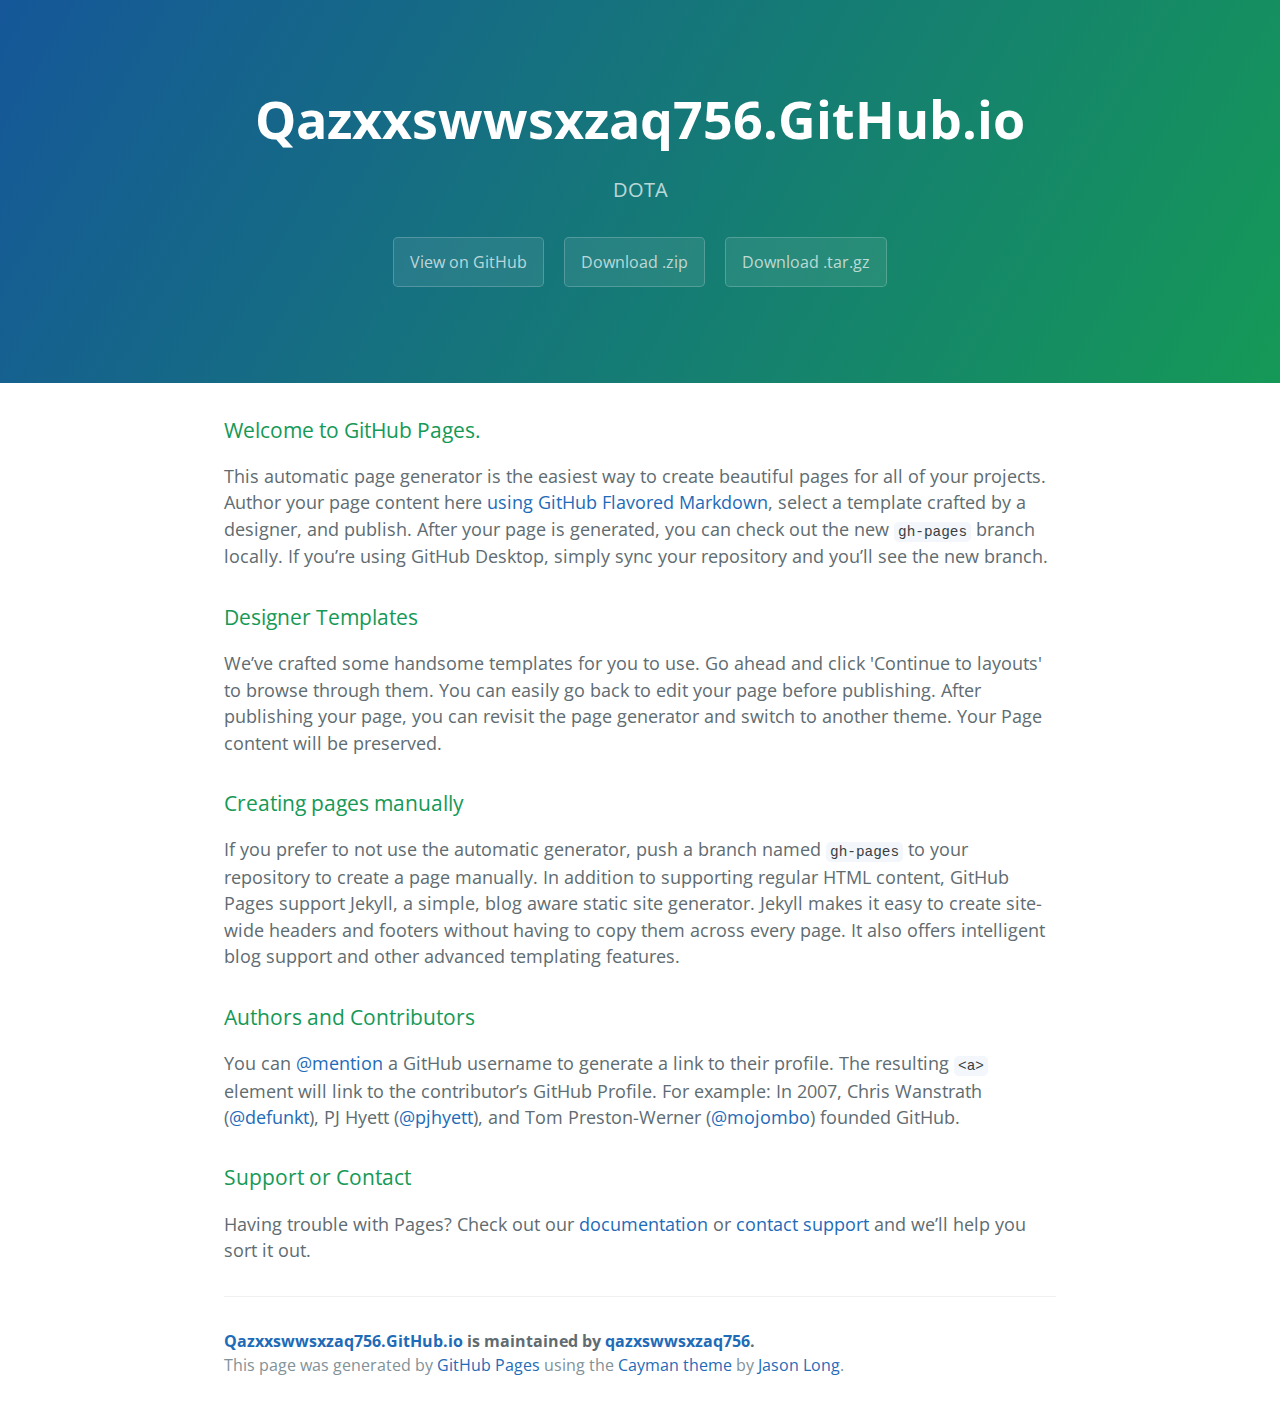
<file: index.html>
<!DOCTYPE html>
<html lang="en-us">
  <head>
    <meta charset="UTF-8">
    <title>Qazxxswwsxzaq756.GitHub.io by qazxswwsxzaq756</title>
    <meta name="viewport" content="width=device-width, initial-scale=1">
    <link rel="stylesheet" type="text/css" href="stylesheets/normalize.css" media="screen">
    <link href='https://fonts.googleapis.com/css?family=Open+Sans:400,700' rel='stylesheet' type='text/css'>
    <link rel="stylesheet" type="text/css" href="stylesheets/stylesheet.css" media="screen">
    <link rel="stylesheet" type="text/css" href="stylesheets/github-light.css" media="screen">
  </head>
  <body>
    <section class="page-header">
      <h1 class="project-name">Qazxxswwsxzaq756.GitHub.io</h1>
      <h2 class="project-tagline">DOTA</h2>
      <a href="https://github.com/qazxswwsxzaq756/qazxxswwsxzaq756.github.io" class="btn">View on GitHub</a>
      <a href="https://github.com/qazxswwsxzaq756/qazxxswwsxzaq756.github.io/zipball/master" class="btn">Download .zip</a>
      <a href="https://github.com/qazxswwsxzaq756/qazxxswwsxzaq756.github.io/tarball/master" class="btn">Download .tar.gz</a>
    </section>

    <section class="main-content">
      <h3>
<a id="welcome-to-github-pages" class="anchor" href="#welcome-to-github-pages" aria-hidden="true"><span aria-hidden="true" class="octicon octicon-link"></span></a>Welcome to GitHub Pages.</h3>

<p>This automatic page generator is the easiest way to create beautiful pages for all of your projects. Author your page content here <a href="https://guides.github.com/features/mastering-markdown/">using GitHub Flavored Markdown</a>, select a template crafted by a designer, and publish. After your page is generated, you can check out the new <code>gh-pages</code> branch locally. If you’re using GitHub Desktop, simply sync your repository and you’ll see the new branch.</p>

<h3>
<a id="designer-templates" class="anchor" href="#designer-templates" aria-hidden="true"><span aria-hidden="true" class="octicon octicon-link"></span></a>Designer Templates</h3>

<p>We’ve crafted some handsome templates for you to use. Go ahead and click 'Continue to layouts' to browse through them. You can easily go back to edit your page before publishing. After publishing your page, you can revisit the page generator and switch to another theme. Your Page content will be preserved.</p>

<h3>
<a id="creating-pages-manually" class="anchor" href="#creating-pages-manually" aria-hidden="true"><span aria-hidden="true" class="octicon octicon-link"></span></a>Creating pages manually</h3>

<p>If you prefer to not use the automatic generator, push a branch named <code>gh-pages</code> to your repository to create a page manually. In addition to supporting regular HTML content, GitHub Pages support Jekyll, a simple, blog aware static site generator. Jekyll makes it easy to create site-wide headers and footers without having to copy them across every page. It also offers intelligent blog support and other advanced templating features.</p>

<h3>
<a id="authors-and-contributors" class="anchor" href="#authors-and-contributors" aria-hidden="true"><span aria-hidden="true" class="octicon octicon-link"></span></a>Authors and Contributors</h3>

<p>You can <a href="https://help.github.com/articles/basic-writing-and-formatting-syntax/#mentioning-users-and-teams" class="user-mention">@mention</a> a GitHub username to generate a link to their profile. The resulting <code>&lt;a&gt;</code> element will link to the contributor’s GitHub Profile. For example: In 2007, Chris Wanstrath (<a href="https://github.com/defunkt" class="user-mention">@defunkt</a>), PJ Hyett (<a href="https://github.com/pjhyett" class="user-mention">@pjhyett</a>), and Tom Preston-Werner (<a href="https://github.com/mojombo" class="user-mention">@mojombo</a>) founded GitHub.</p>

<h3>
<a id="support-or-contact" class="anchor" href="#support-or-contact" aria-hidden="true"><span aria-hidden="true" class="octicon octicon-link"></span></a>Support or Contact</h3>

<p>Having trouble with Pages? Check out our <a href="https://help.github.com/pages">documentation</a> or <a href="https://github.com/contact">contact support</a> and we’ll help you sort it out.</p>

      <footer class="site-footer">
        <span class="site-footer-owner"><a href="https://github.com/qazxswwsxzaq756/qazxxswwsxzaq756.github.io">Qazxxswwsxzaq756.GitHub.io</a> is maintained by <a href="https://github.com/qazxswwsxzaq756">qazxswwsxzaq756</a>.</span>

        <span class="site-footer-credits">This page was generated by <a href="https://pages.github.com">GitHub Pages</a> using the <a href="https://github.com/jasonlong/cayman-theme">Cayman theme</a> by <a href="https://twitter.com/jasonlong">Jason Long</a>.</span>
      </footer>

    </section>

  
  </body>
</html>
</file>
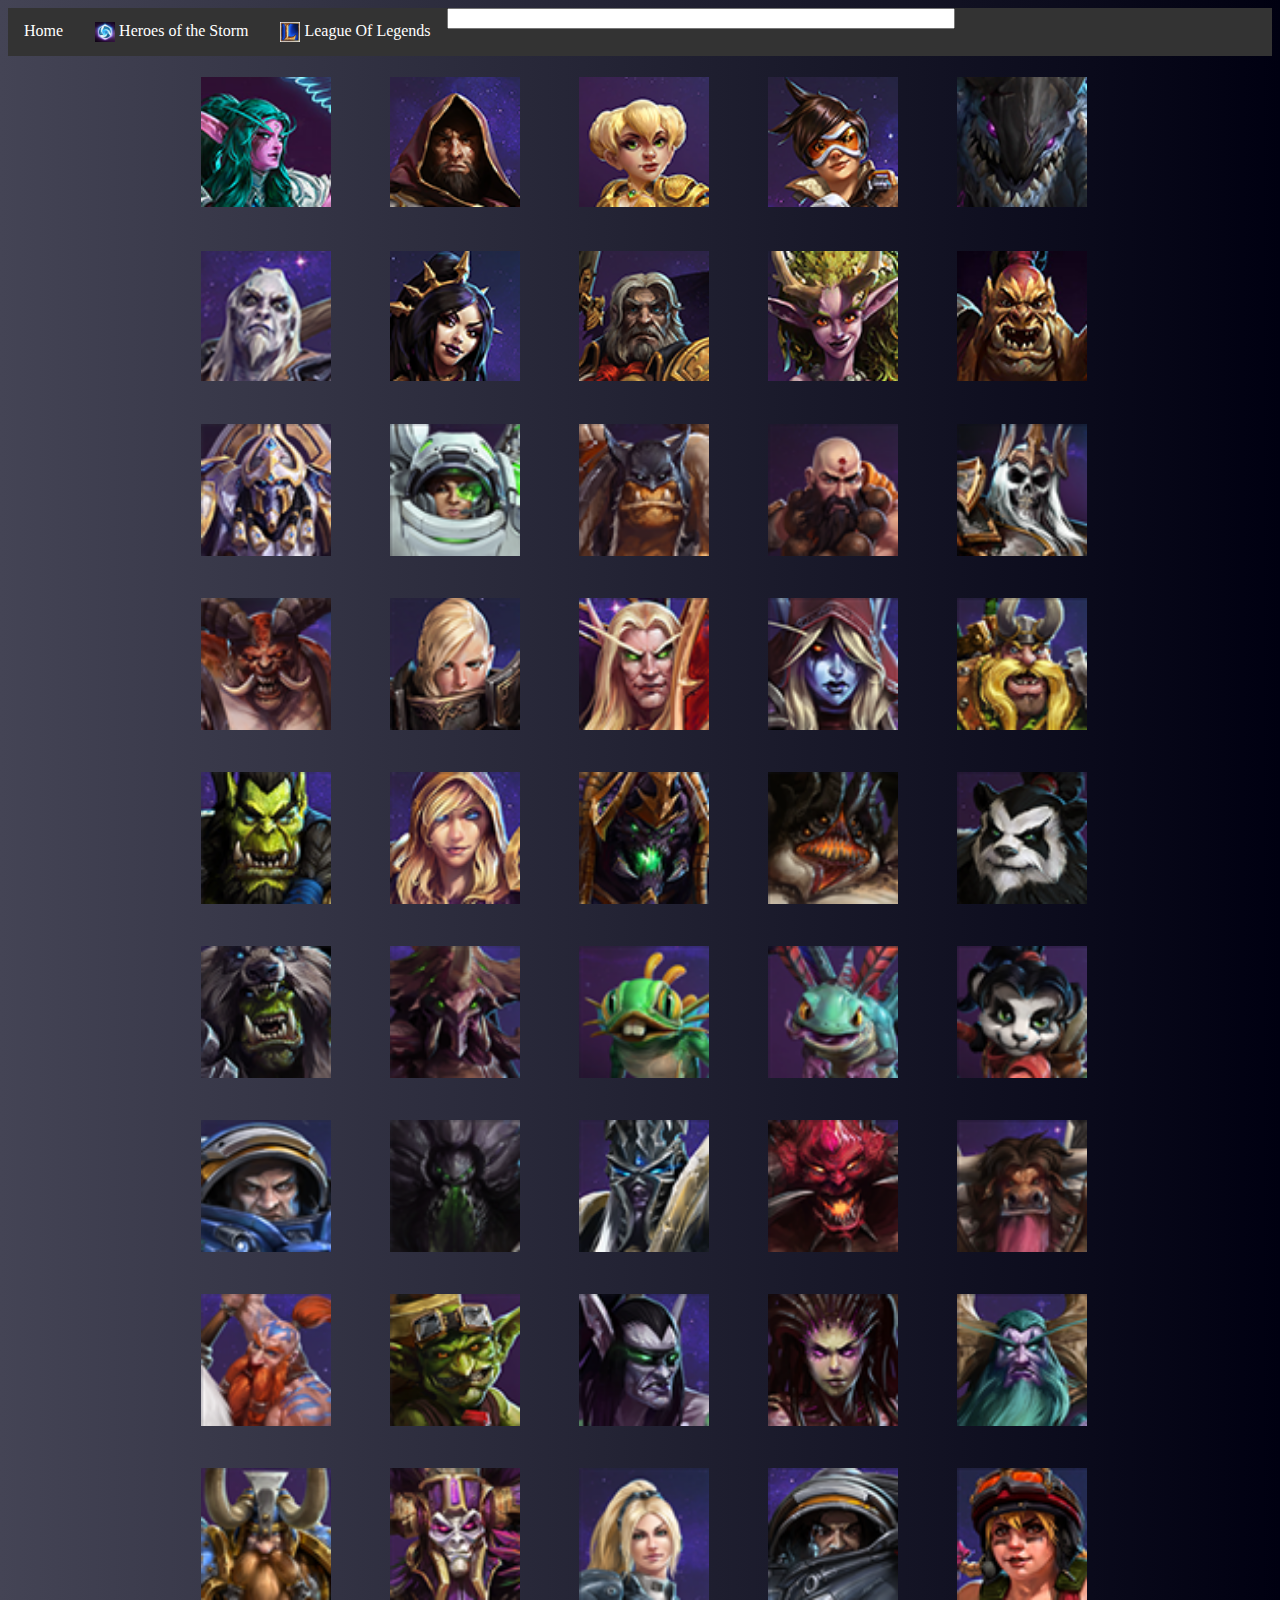
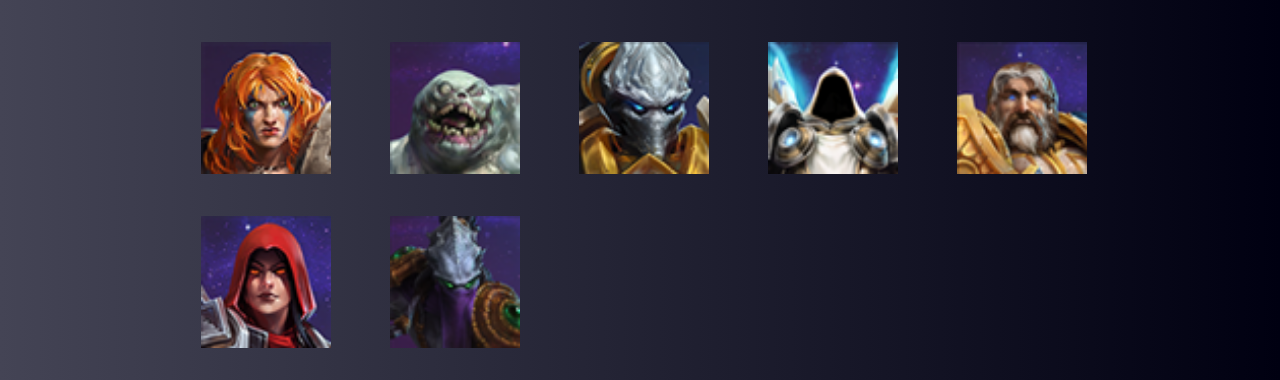
<file: Hero Of Storm.html>
﻿<!DOCTYPE html>
<html>
	<head>
		<meta charset = "utf-8">
		<title>DOTA介紹</title>
		<script src="external/jquery/jquery.js"></script>
		<script src="jquery-ui.js"></script>
		<link rel="stylesheet" type="text/css" href="style.css">
		<style type = "text/css">
		</style>
		<script>
			var myArr;
			function loadData(){
				var xmlhttp = new XMLHttpRequest();
				var url;
				
				$('#search').keyup(function(){ 
				   var searchWord = $('#search').val();
				   refresh(myArr,searchWord);
				});
				url = "HOSData/HOSHero.html";
				xmlhttp.onreadystatechange = function() {
					if (xmlhttp.readyState == 4 && xmlhttp.status == 200) {
						myArr = JSON.parse(xmlhttp.responseText);
						refresh(myArr,"");
					}
				};
				xmlhttp.open("GET", url, true);
				xmlhttp.send();
			}
			function refresh(arr,name){ 
				var out = '<table>';
				var i,j;
				for(i = 0, j = 0; i < arr.length; i++) {
					if(arr[i].Name.match(name)==null){
						continue;
					}
					if(j%5==0)
						out+="<tr>";
					out += '<td><div class="buttonStyle" onclick="runEffect(\''+arr[i].Name+'\',\''+arr[i].NickName+'\',\''+arr[i].Background+'\');"><img  src="HOSData/'+arr[i].Name+'/'+arr[i].Name+'.png"><div class="more">'+arr[i].Name+'</div></div></td>';
					if(j%5==4)
						out+="</tr>";
					j++;
				}
				if(j%5!=4)
					out+="</tr>";
				out+="</table>";
				document.getElementById("content").innerHTML = out;
			}
			function callback2() {
				if($("video").get(0).paused)
					$("video").get(0).play();
			}
			function callback() {
				$("#animate").attr("src","");
				$("#animate").animate({marginLeft:"0px"},1000,callback2);
				$("#animate").animate({marginTop:"0px"});
				showInfo();
			}
			function runEffect2(){
				$("#animate").animate({marginLeft: "1600px"},1000,callback);
			}
			
			function runEffect(name, nickName, background) {
				$("#animate").attr("src","HOSData/"+name+"/"+name+"1.jpg");
				$("#showInfoDiv").empty();
				$("#showInfoDiv").append("<h1>"+name+"</h1><h3>"+nickName+"</h3><p>"+background+'</p></div><video muted loop  src="HOSData/'+name+'/'+name+'2.webm" type="video/webm"></video>');
				var offset = $("#animate").offset();
				var topPadding = 40;
				$("#animate").css("marginTop", $(window).scrollTop() - offset.top + topPadding);
				$("#animate").animate({marginLeft:"800px"},1000,runEffect2);
				
			}
			
			function showInfo() {
				var options = {};
				options = { percent: 0 };
				$("#showInfoDiv").dialog({
					autoOpen: false,
						position: {
						at: "center top+30",
						of: window
					},
					width: 1300,
					show: {
						effect: "blind",
						duration: 1000
					},
					hide: {
						effect: "explode",
						duration: 1000
					}
				});
				$("#showInfoDiv").dialog("open");
			}
			window.addEventListener("load", loadData, false);
		</script>
	</head>
	<body>
		<ul>
			<li><a class="active" href="Home.html">Home</a></li>
			<li><a href="Hero Of Storm.html"><img src="HOSData/LOGO.jpg"> Heroes of the Storm</a></li>
			<li><a href="LOL.html"><img src="LOLData/LOGO.jpg"> League Of Legends</a></li>
			<li><input type="text" id="search"/></li>
		</ul>
		<div id="showInfoDiv">
		</div>
		<div id="content">
		</div>
		<img id="animate">
	</body>
</html>
</file>
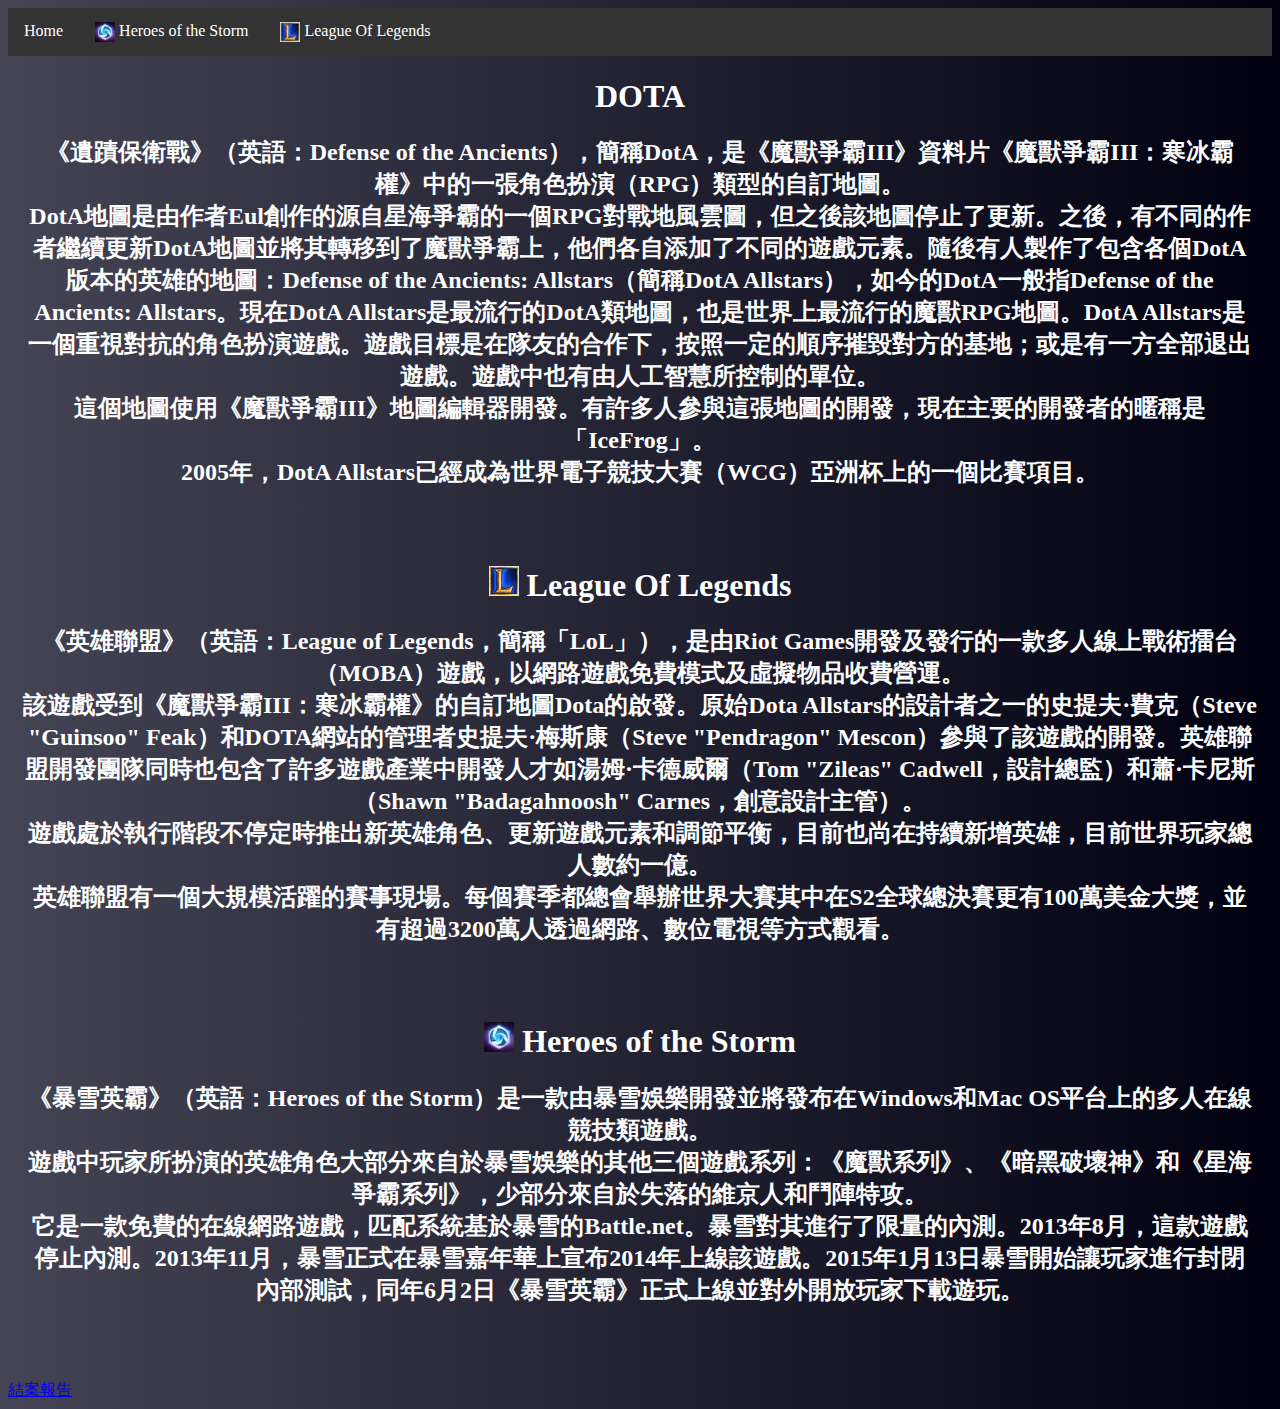
<file: Home.html>
﻿<!DOCTYPE html>
<html>
	<head>
		<meta charset = "utf-8">
		<title>DOTA介紹</title>
		<script src="external/jquery/jquery.js"></script>
		<script src="jquery-ui.js"></script>
		<link rel="stylesheet" type="text/css" href="style.css">
		<style type = "text/css">
		</style>
		<script>
		</script>
	</head>
	<body>
		<ul>
			<li><a class="active" href="Home.html">Home</a></li>
			<li><a href="Hero Of Storm.html"><img src="HOSData/LOGO.jpg"> Heroes of the Storm</a></li>
			<li><a href="LOL.html"><img src="LOLData/LOGO.jpg"> League Of Legends</a></li>
		</ul>
		<h1 align="center">DOTA</h1>
		<h2 align="center">
			《遺蹟保衛戰》（英語：Defense of the 	Ancients），簡稱DotA，是《魔獸爭霸III》資料片《魔獸爭霸III：寒冰霸權》中的一張角色扮演（RPG）類型的自訂地圖。<br>DotA地圖是由作者Eul創作的源自星海爭霸的一個RPG對戰地風雲圖，但之後該地圖停止了更新。之後，有不同的作者繼續更新DotA地圖並將其轉移到了魔獸爭霸上，他們各自添加了不同的遊戲元素。隨後有人製作了包含各個DotA版本的英雄的地圖：Defense of the Ancients: Allstars（簡稱DotA Allstars），如今的DotA一般指Defense of the Ancients: Allstars。現在DotA Allstars是最流行的DotA類地圖，也是世界上最流行的魔獸RPG地圖。DotA Allstars是一個重視對抗的角色扮演遊戲。遊戲目標是在隊友的合作下，按照一定的順序摧毀對方的基地；或是有一方全部退出遊戲。遊戲中也有由人工智慧所控制的單位。<br>這個地圖使用《魔獸爭霸III》地圖編輯器開發。有許多人參與這張地圖的開發，現在主要的開發者的暱稱是「IceFrog」。<br>2005年，DotA Allstars已經成為世界電子競技大賽（WCG）亞洲杯上的一個比賽項目。
		</h2><br><br>
		<h1 align="center"><img src="LOLData/LOGO.jpg"> League Of Legends</h1>
		<h2 align="center">
			《英雄聯盟》（英語：League of Legends，簡稱「LoL」），是由Riot 					Games開發及發行的一款多人線上戰術擂台（MOBA）遊戲，以網路遊戲免費模式及虛擬物品收費營運。<br>該遊戲受到《魔獸爭霸III：寒冰霸權》的自訂地圖Dota的啟發。原始Dota Allstars的設計者之一的史提夫·費克（Steve "Guinsoo" Feak）和DOTA網站的管理者史提夫·梅斯康（Steve "Pendragon" Mescon）參與了該遊戲的開發。英雄聯盟開發團隊同時也包含了許多遊戲產業中開發人才如湯姆·卡德威爾（Tom "Zileas" Cadwell，設計總監）和蕭·卡尼斯（Shawn "Badagahnoosh" Carnes，創意設計主管）。<br>遊戲處於執行階段不停定時推出新英雄角色、更新遊戲元素和調節平衡，目前也尚在持續新增英雄，目前世界玩家總人數約一億。<br>英雄聯盟有一個大規模活躍的賽事現場。每個賽季都總會舉辦世界大賽其中在S2全球總決賽更有100萬美金大獎，並有超過3200萬人透過網路、數位電視等方式觀看。
		</h2><br><br>		<h1 align="center"><img src="HOSData/LOGO.jpg"> Heroes of the Storm</h1>
		<h2 align="center">《暴雪英霸》（英語：Heroes of the Storm）是一款由暴雪娛樂開發並將發布在Windows和Mac OS平台上的多人在線競技類遊戲。<br>遊戲中玩家所扮演的英雄角色大部分來自於暴雪娛樂的其他三個遊戲系列：《魔獸系列》、《暗黑破壞神》和《星海爭霸系列》，少部分來自於失落的維京人和鬥陣特攻。<br>它是一款免費的在線網路遊戲，匹配系統基於暴雪的Battle.net。暴雪對其進行了限量的內測。2013年8月，這款遊戲停止內測。2013年11月，暴雪正式在暴雪嘉年華上宣布2014年上線該遊戲。2015年1月13日暴雪開始讓玩家進行封閉內部測試，同年6月2日《暴雪英霸》正式上線並對外開放玩家下載遊玩。<br><br><br></h2>
		<a href="網程結案報告.ppt">結案報告</a>
	</body>
</html>
</file>
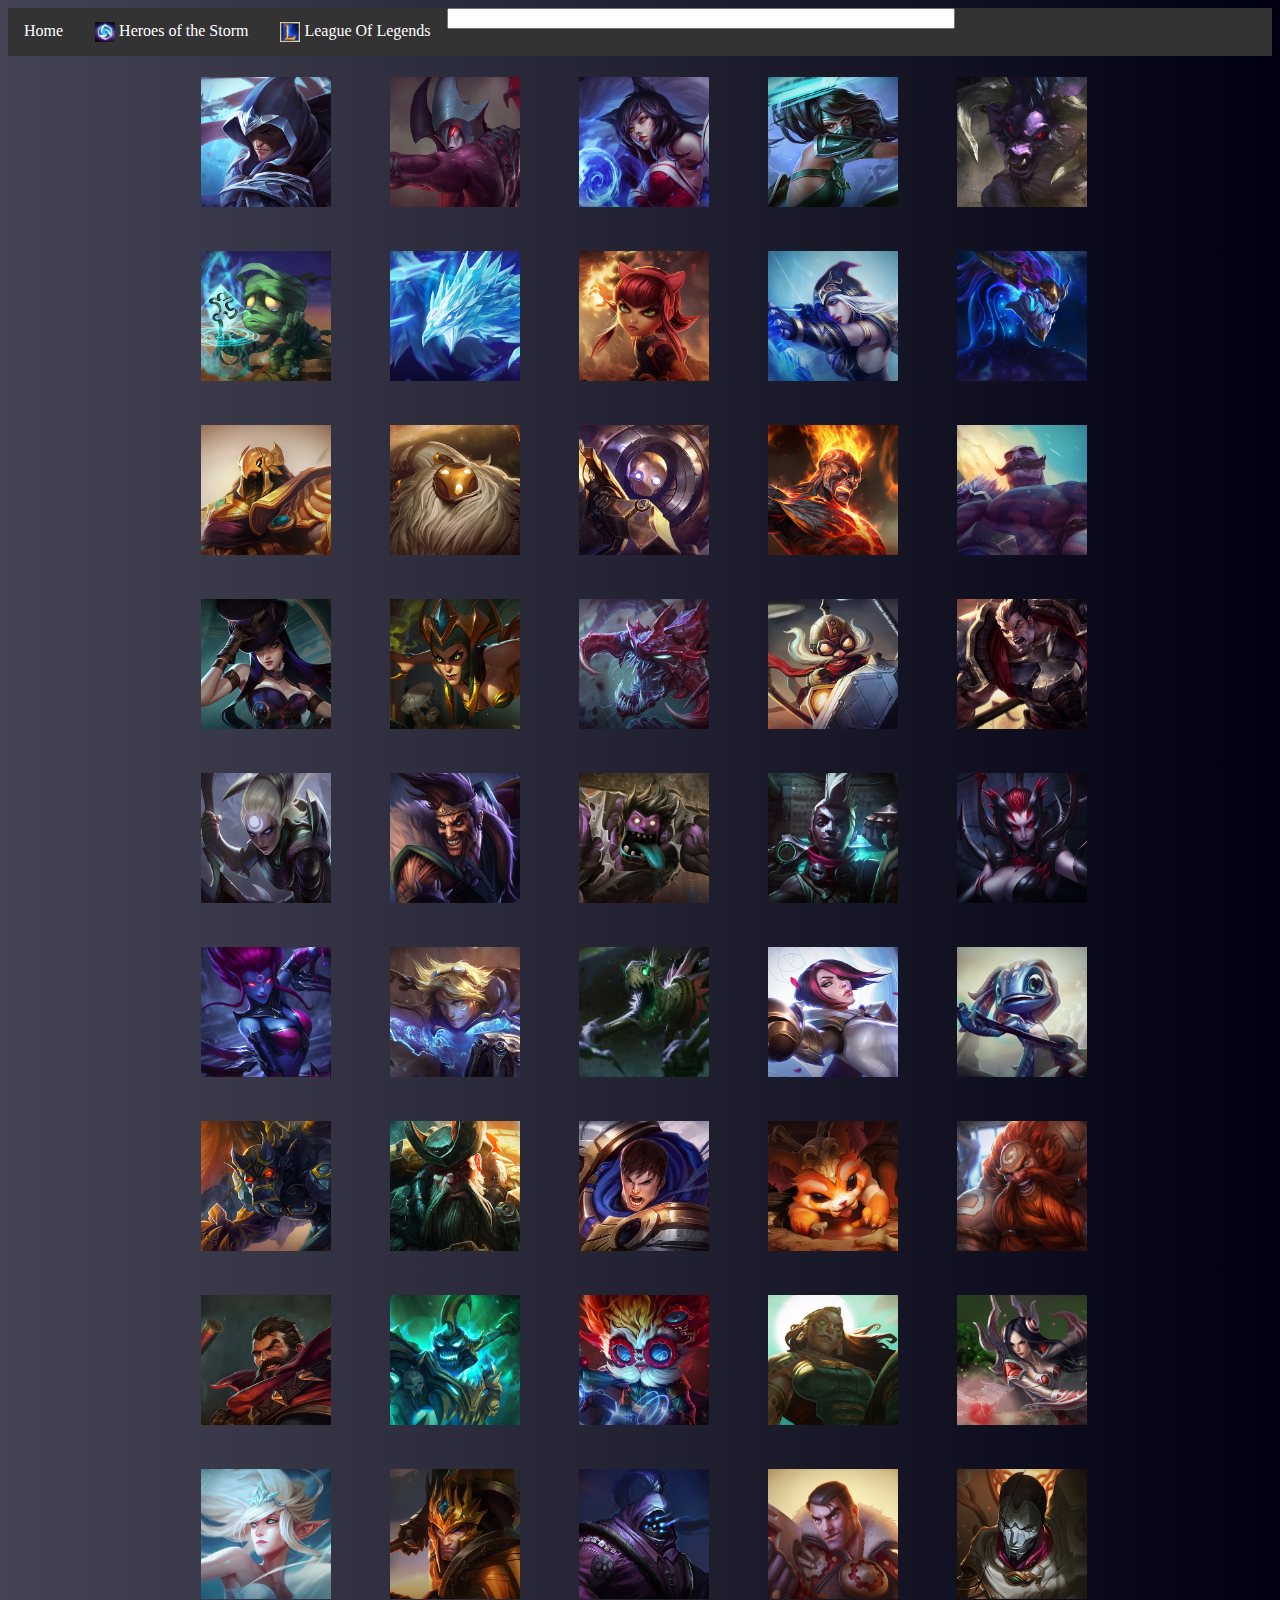
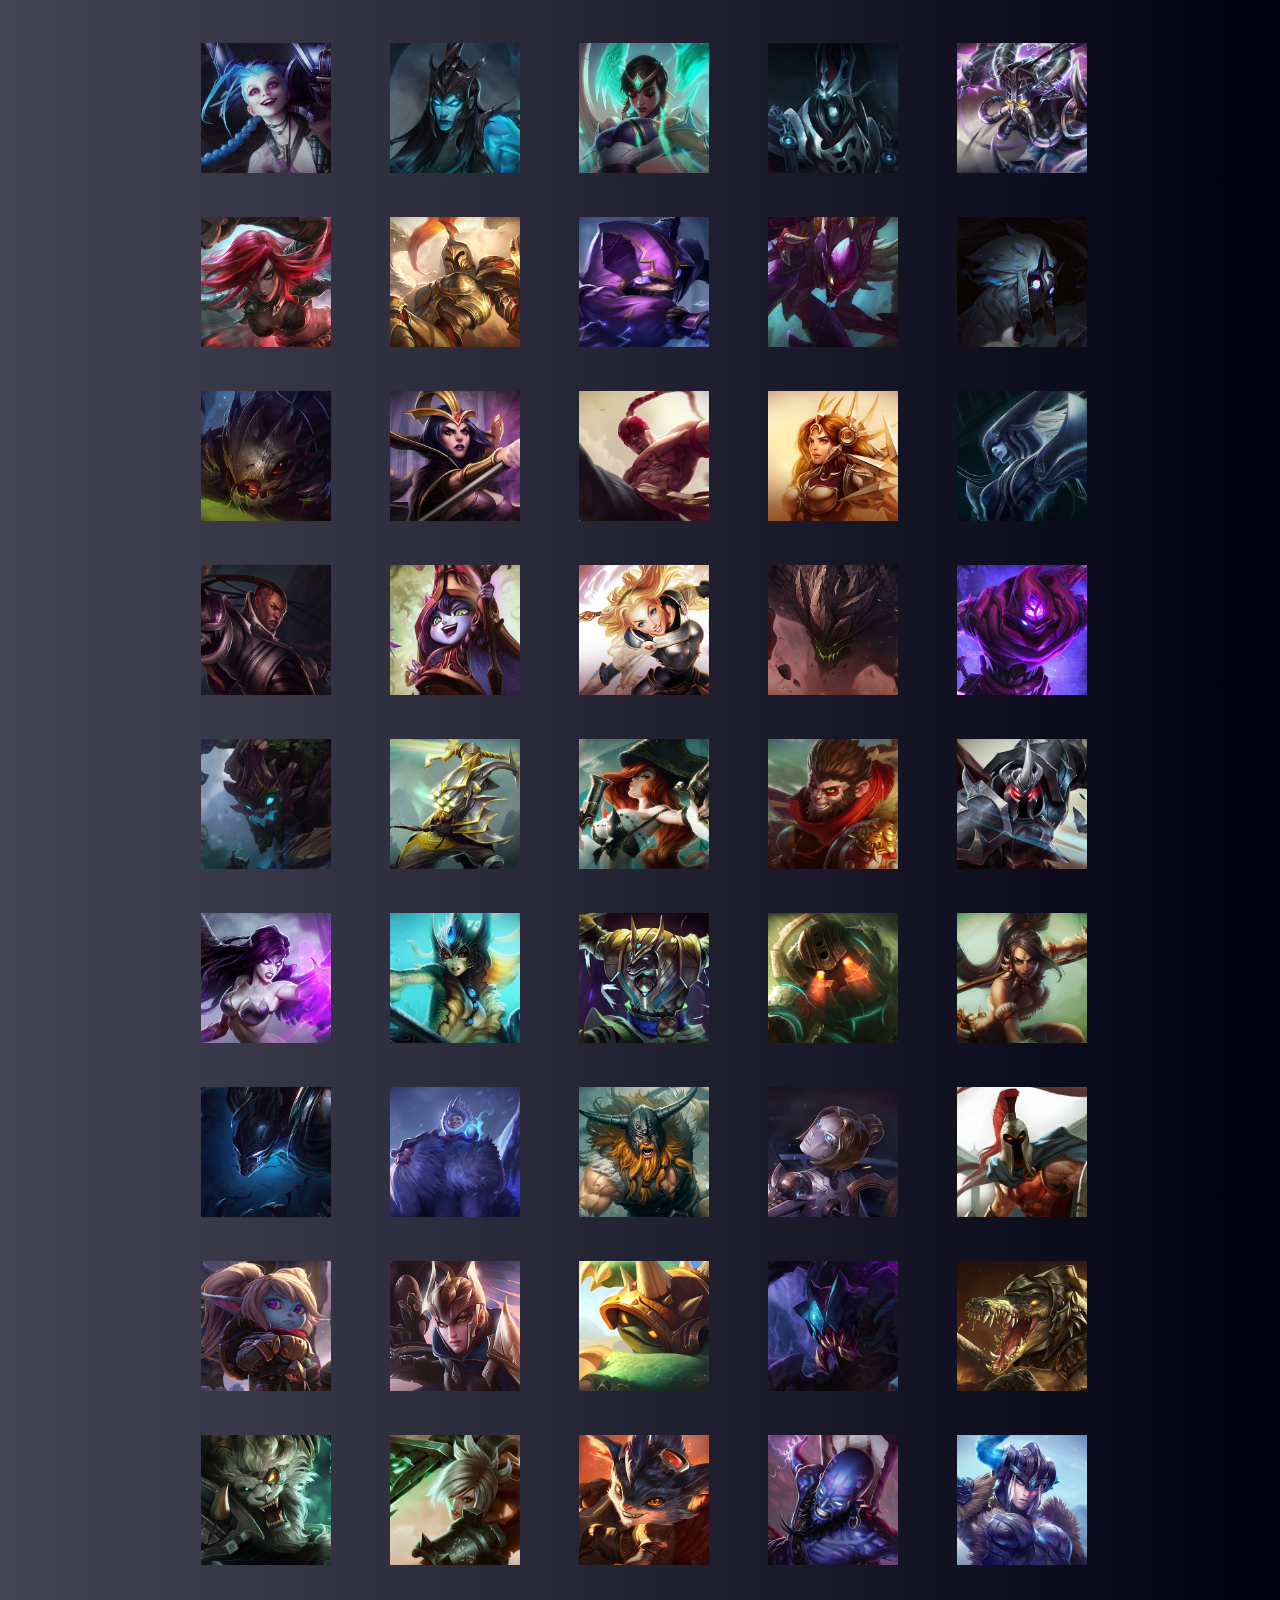
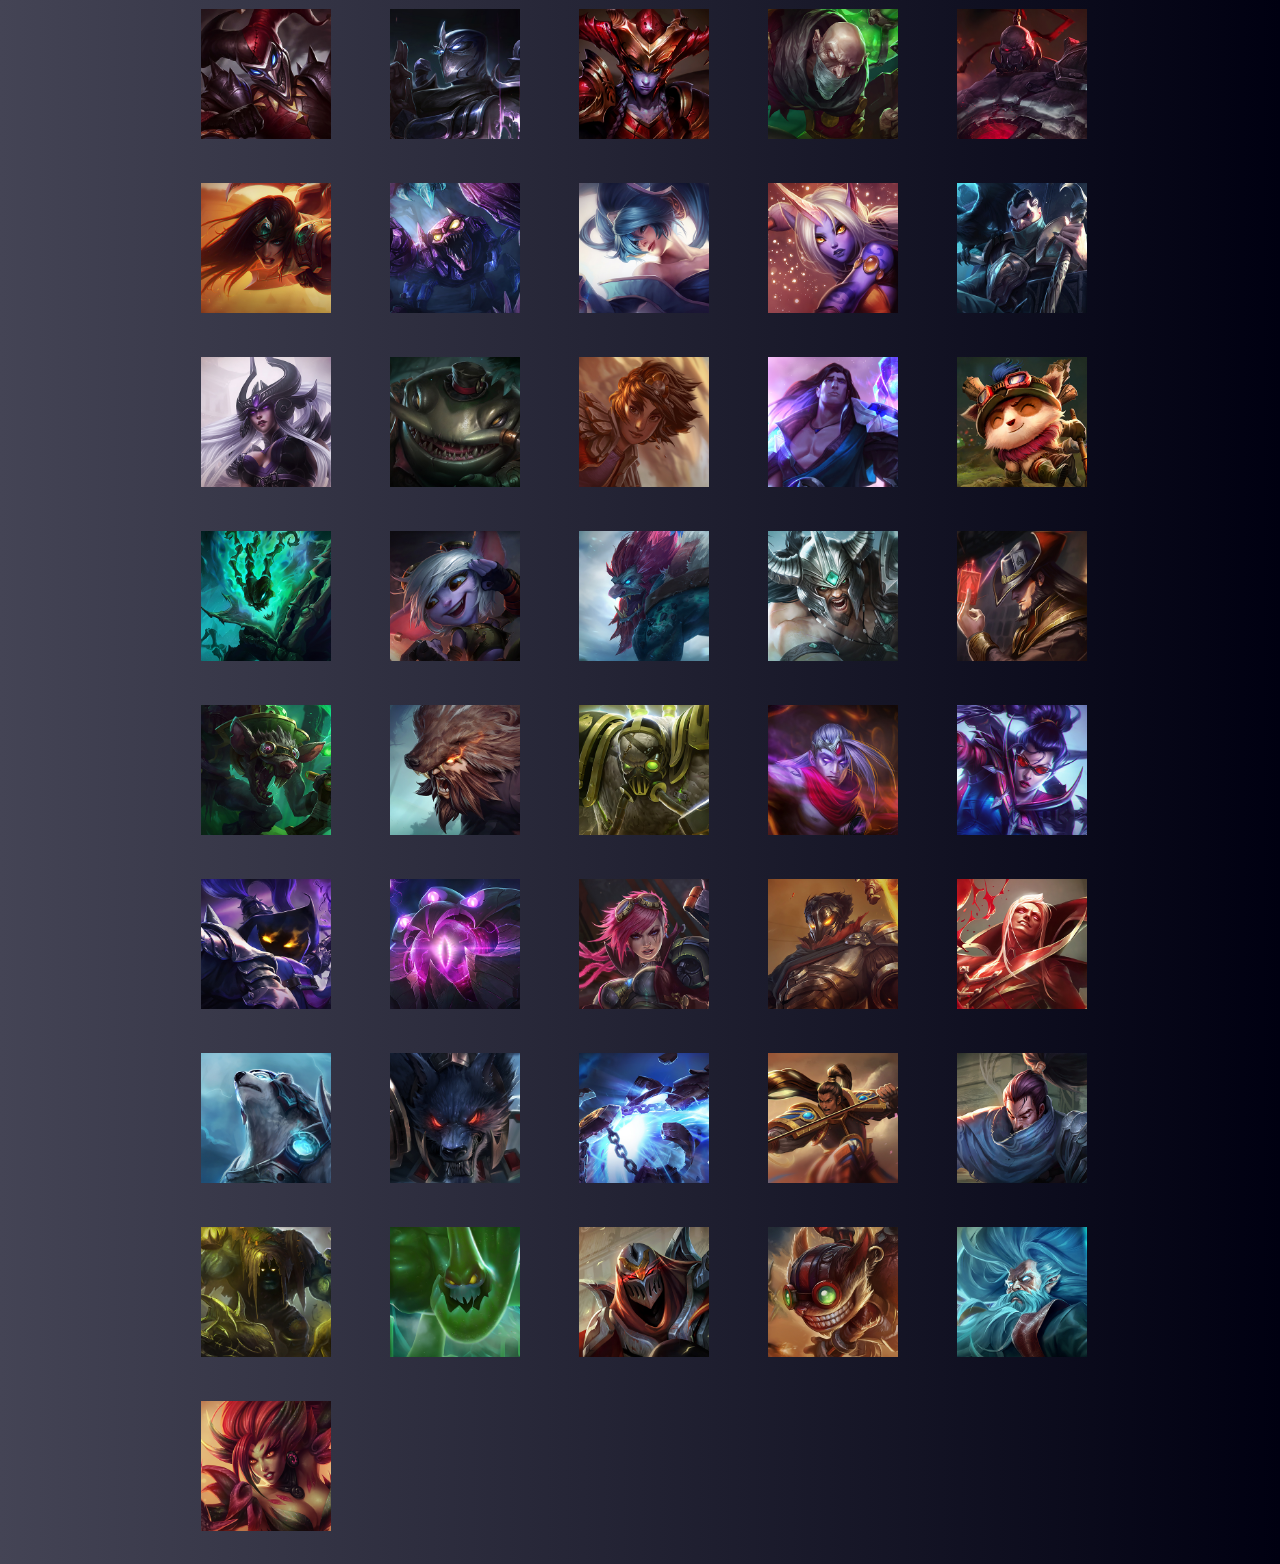
<file: LOL.html>
﻿<!DOCTYPE html>
<html>
	<head>
		<meta charset = "utf-8">
		<title>DOTA介紹</title>
		<script src="external/jquery/jquery.js"></script>
		<script src="jquery-ui.js"></script>
		<link rel="stylesheet" type="text/css" href="style.css">
		<style type = "text/css">
		</style>
		<script>
			var currentIndex = 0, items, itemAmt;
			var myArr;
			function loadData(){
				var xmlhttp = new XMLHttpRequest();
				var url;
				
				$('#search').keyup(function(){ 
				   var searchWord = $('#search').val();
				   refresh(myArr,searchWord);
				});
				
				$('.next').click(function() {
					
					currentIndex += 1;
					if (currentIndex > itemAmt - 1) {
					currentIndex = 0;
					}
					cycleItems();
				});

				$('.prev').click(function() {
				
					currentIndex -= 1;
					if (currentIndex < 0) {
					currentIndex = itemAmt - 1;
					}
					cycleItems();
				});
			

				
				
				url = "LOLData/LOLHero.html";
				xmlhttp.onreadystatechange = function() {
					if (xmlhttp.readyState == 4 && xmlhttp.status == 200) {
						myArr = JSON.parse(xmlhttp.responseText);
						refresh(myArr);
					}
				};
				xmlhttp.open("GET", url, true);
				xmlhttp.send();
			}
			function refresh(arr,name){ 
				var out = '<table>';
				var i,j;
				for(i = 0, j = 0; i < arr.length; i++) {
					if(arr[i].Name.match(name)==null){
						continue;
					}
					if(j%5==0)
						out+="<tr>";
					out += '<td><div class="buttonStyle" onclick="runEffect(\''+arr[i].Name+'\',\''+arr[i].NickName+'\',\''+arr[i].Background+'\','+arr[i].Number+');"><img  src="LOLData/'+arr[i].Name+'/'+arr[i].Name+'.jpg"><div class="more">'+arr[i].Name+'</div></div></td>';
					if(j%5==4)
						out+="</tr>";
					j++;
				}
				if(j%5!=4)
					out+="</tr>";
				out+="</table>";
				document.getElementById("content").innerHTML = out;
			}

			function callback() {
				$("#animate").attr("src","");
				$("#animate").animate({marginLeft:"-300px"});
				$("#animate").animate({marginTop:"0px"});
				showInfo();
			}
			
			function runEffect2() {
				$("#animate").animate({marginLeft: "1000px"},1000,callback);
			}
			
			function runEffect(name, nickName, background, number) {
				var i;
				$("#animate").attr("src","LOLData/"+name+"/"+name+"0.jpg");
				$("#heroInfo").html("<h1>"+name+"</h1><h3>"+nickName+"</h3><p>"+background+'</p></div>');
				$(".container").empty();
				$(".container").append('<div style="display: inline-block;"><img src="LOLData/'+name+'/'+name+'0.jpg"/></div>');
				for(i=1; i<number; ++i)
					$(".container").append('<div><img src="LOLData/'+name+'/'+name+i+'.jpg"/></div>');
								items = $('.container div'),
				itemAmt = items.length;
				
				var offset = $("#animate").offset();
				var topPadding = 40;

				$("#animate").css("marginTop", $(window).scrollTop() - offset.top + topPadding);
				$("#animate").animate({marginLeft:"350px"},1000,runEffect2);
				$("audio").attr("src","LOLData/"+name+"/"+name+".mp3");
			}
			
			function showInfo() {
				var options = {};
				options = { percent: 0 };
					$("#showInfoDiv").dialog({
						autoOpen: false,
						position: {
						at: "center top+30",
						of: window
					},
					width: 1300,
					height: 600,
					show: {
						effect: "blind",
						duration: 1000
					},
					hide: {
						effect: "explode",
						duration: 1000
					}
				});
				$("#showInfoDiv").dialog("open");
			}
			function cycleItems() {
			  var item = $('.container div').eq(currentIndex);
			  items.hide();
			  item.css('display','inline-block');
			}

			
			
			
			window.addEventListener("load", loadData, false);
		</script>
	</head>
	<body>
		<ul>
			<li><a class="active" href="Home.html">Home</a></li>
			<li><a href="Hero Of Storm.html"><img src="HOSData/LOGO.jpg"> Heroes of the Storm</a></li>
			<li><a href="LOL.html"><img src="LOLData/LOGO.jpg"> League Of Legends</a></li>
			<li><input type="text" id="search"/></li>
		</ul>
		<img id="animate">
		<div id="showInfoDiv">
			<section class="demo">
				<button class="next">Next</button>
				<button class="prev">Previous</button>
				<div class="container">
				</div>
			</section>
			<div id="heroInfo"></div>
		</div>
		<div id="content">
		</div>
		<audio autoplay>
		</audio>
	</body>
</html>
</file>
<file: stylesheets/stylesheet.css>
* {
  box-sizing: border-box; }

body {
  padding: 0;
  margin: 0;
  font-family: "Open Sans", "Helvetica Neue", Helvetica, Arial, sans-serif;
  font-size: 16px;
  line-height: 1.5;
  color: #606c71; }

a {
  color: #1e6bb8;
  text-decoration: none; }
  a:hover {
    text-decoration: underline; }

.btn {
  display: inline-block;
  margin-bottom: 1rem;
  color: rgba(255, 255, 255, 0.7);
  background-color: rgba(255, 255, 255, 0.08);
  border-color: rgba(255, 255, 255, 0.2);
  border-style: solid;
  border-width: 1px;
  border-radius: 0.3rem;
  transition: color 0.2s, background-color 0.2s, border-color 0.2s; }
  .btn + .btn {
    margin-left: 1rem; }

.btn:hover {
  color: rgba(255, 255, 255, 0.8);
  text-decoration: none;
  background-color: rgba(255, 255, 255, 0.2);
  border-color: rgba(255, 255, 255, 0.3); }

@media screen and (min-width: 64em) {
  .btn {
    padding: 0.75rem 1rem; } }

@media screen and (min-width: 42em) and (max-width: 64em) {
  .btn {
    padding: 0.6rem 0.9rem;
    font-size: 0.9rem; } }

@media screen and (max-width: 42em) {
  .btn {
    display: block;
    width: 100%;
    padding: 0.75rem;
    font-size: 0.9rem; }
    .btn + .btn {
      margin-top: 1rem;
      margin-left: 0; } }

.page-header {
  color: #fff;
  text-align: center;
  background-color: #159957;
  background-image: linear-gradient(120deg, #155799, #159957); }

@media screen and (min-width: 64em) {
  .page-header {
    padding: 5rem 6rem; } }

@media screen and (min-width: 42em) and (max-width: 64em) {
  .page-header {
    padding: 3rem 4rem; } }

@media screen and (max-width: 42em) {
  .page-header {
    padding: 2rem 1rem; } }

.project-name {
  margin-top: 0;
  margin-bottom: 0.1rem; }

@media screen and (min-width: 64em) {
  .project-name {
    font-size: 3.25rem; } }

@media screen and (min-width: 42em) and (max-width: 64em) {
  .project-name {
    font-size: 2.25rem; } }

@media screen and (max-width: 42em) {
  .project-name {
    font-size: 1.75rem; } }

.project-tagline {
  margin-bottom: 2rem;
  font-weight: normal;
  opacity: 0.7; }

@media screen and (min-width: 64em) {
  .project-tagline {
    font-size: 1.25rem; } }

@media screen and (min-width: 42em) and (max-width: 64em) {
  .project-tagline {
    font-size: 1.15rem; } }

@media screen and (max-width: 42em) {
  .project-tagline {
    font-size: 1rem; } }

.main-content :first-child {
  margin-top: 0; }
.main-content img {
  max-width: 100%; }
.main-content h1, .main-content h2, .main-content h3, .main-content h4, .main-content h5, .main-content h6 {
  margin-top: 2rem;
  margin-bottom: 1rem;
  font-weight: normal;
  color: #159957; }
.main-content p {
  margin-bottom: 1em; }
.main-content code {
  padding: 2px 4px;
  font-family: Consolas, "Liberation Mono", Menlo, Courier, monospace;
  font-size: 0.9rem;
  color: #383e41;
  background-color: #f3f6fa;
  border-radius: 0.3rem; }
.main-content pre {
  padding: 0.8rem;
  margin-top: 0;
  margin-bottom: 1rem;
  font: 1rem Consolas, "Liberation Mono", Menlo, Courier, monospace;
  color: #567482;
  word-wrap: normal;
  background-color: #f3f6fa;
  border: solid 1px #dce6f0;
  border-radius: 0.3rem; }
  .main-content pre > code {
    padding: 0;
    margin: 0;
    font-size: 0.9rem;
    color: #567482;
    word-break: normal;
    white-space: pre;
    background: transparent;
    border: 0; }
.main-content .highlight {
  margin-bottom: 1rem; }
  .main-content .highlight pre {
    margin-bottom: 0;
    word-break: normal; }
.main-content .highlight pre, .main-content pre {
  padding: 0.8rem;
  overflow: auto;
  font-size: 0.9rem;
  line-height: 1.45;
  border-radius: 0.3rem; }
.main-content pre code, .main-content pre tt {
  display: inline;
  max-width: initial;
  padding: 0;
  margin: 0;
  overflow: initial;
  line-height: inherit;
  word-wrap: normal;
  background-color: transparent;
  border: 0; }
  .main-content pre code:before, .main-content pre code:after, .main-content pre tt:before, .main-content pre tt:after {
    content: normal; }
.main-content ul, .main-content ol {
  margin-top: 0; }
.main-content blockquote {
  padding: 0 1rem;
  margin-left: 0;
  color: #819198;
  border-left: 0.3rem solid #dce6f0; }
  .main-content blockquote > :first-child {
    margin-top: 0; }
  .main-content blockquote > :last-child {
    margin-bottom: 0; }
.main-content table {
  display: block;
  width: 100%;
  overflow: auto;
  word-break: normal;
  word-break: keep-all; }
  .main-content table th {
    font-weight: bold; }
  .main-content table th, .main-content table td {
    padding: 0.5rem 1rem;
    border: 1px solid #e9ebec; }
.main-content dl {
  padding: 0; }
  .main-content dl dt {
    padding: 0;
    margin-top: 1rem;
    font-size: 1rem;
    font-weight: bold; }
  .main-content dl dd {
    padding: 0;
    margin-bottom: 1rem; }
.main-content hr {
  height: 2px;
  padding: 0;
  margin: 1rem 0;
  background-color: #eff0f1;
  border: 0; }

@media screen and (min-width: 64em) {
  .main-content {
    max-width: 64rem;
    padding: 2rem 6rem;
    margin: 0 auto;
    font-size: 1.1rem; } }

@media screen and (min-width: 42em) and (max-width: 64em) {
  .main-content {
    padding: 2rem 4rem;
    font-size: 1.1rem; } }

@media screen and (max-width: 42em) {
  .main-content {
    padding: 2rem 1rem;
    font-size: 1rem; } }

.site-footer {
  padding-top: 2rem;
  margin-top: 2rem;
  border-top: solid 1px #eff0f1; }

.site-footer-owner {
  display: block;
  font-weight: bold; }

.site-footer-credits {
  color: #819198; }

@media screen and (min-width: 64em) {
  .site-footer {
    font-size: 1rem; } }

@media screen and (min-width: 42em) and (max-width: 64em) {
  .site-footer {
    font-size: 1rem; } }

@media screen and (max-width: 42em) {
  .site-footer {
    font-size: 0.9rem; } }
</file>
<file: stylesheets/github-light.css>
/*
The MIT License (MIT)

Copyright (c) 2015 GitHub, Inc.

Permission is hereby granted, free of charge, to any person obtaining a copy
of this software and associated documentation files (the "Software"), to deal
in the Software without restriction, including without limitation the rights
to use, copy, modify, merge, publish, distribute, sublicense, and/or sell
copies of the Software, and to permit persons to whom the Software is
furnished to do so, subject to the following conditions:

The above copyright notice and this permission notice shall be included in all
copies or substantial portions of the Software.

THE SOFTWARE IS PROVIDED "AS IS", WITHOUT WARRANTY OF ANY KIND, EXPRESS OR
IMPLIED, INCLUDING BUT NOT LIMITED TO THE WARRANTIES OF MERCHANTABILITY,
FITNESS FOR A PARTICULAR PURPOSE AND NONINFRINGEMENT. IN NO EVENT SHALL THE
AUTHORS OR COPYRIGHT HOLDERS BE LIABLE FOR ANY CLAIM, DAMAGES OR OTHER
LIABILITY, WHETHER IN AN ACTION OF CONTRACT, TORT OR OTHERWISE, ARISING FROM,
OUT OF OR IN CONNECTION WITH THE SOFTWARE OR THE USE OR OTHER DEALINGS IN THE
SOFTWARE.

*/

.pl-c /* comment */ {
  color: #969896;
}

.pl-c1      /* constant, markup.raw, meta.diff.header, meta.module-reference, meta.property-name, support, support.constant, support.variable, variable.other.constant */,
.pl-s .pl-v /* string variable */ {
  color: #0086b3;
}

.pl-e  /* entity */,
.pl-en /* entity.name */ {
  color: #795da3;
}

.pl-s .pl-s1 /* string source */,
.pl-smi      /* storage.modifier.import, storage.modifier.package, storage.type.java, variable.other, variable.parameter.function */ {
  color: #333;
}

.pl-ent /* entity.name.tag */ {
  color: #63a35c;
}

.pl-k /* keyword, storage, storage.type */ {
  color: #a71d5d;
}

.pl-pds              /* punctuation.definition.string, string.regexp.character-class */,
.pl-s                /* string */,
.pl-s .pl-pse .pl-s1 /* string punctuation.section.embedded source */,
.pl-sr               /* string.regexp */,
.pl-sr .pl-cce       /* string.regexp constant.character.escape */,
.pl-sr .pl-sra       /* string.regexp string.regexp.arbitrary-repitition */,
.pl-sr .pl-sre       /* string.regexp source.ruby.embedded */ {
  color: #183691;
}

.pl-v /* variable */ {
  color: #ed6a43;
}

.pl-id /* invalid.deprecated */ {
  color: #b52a1d;
}

.pl-ii /* invalid.illegal */ {
  background-color: #b52a1d;
  color: #f8f8f8;
}

.pl-sr .pl-cce /* string.regexp constant.character.escape */ {
  color: #63a35c;
  font-weight: bold;
}

.pl-ml /* markup.list */ {
  color: #693a17;
}

.pl-mh        /* markup.heading */,
.pl-mh .pl-en /* markup.heading entity.name */,
.pl-ms        /* meta.separator */ {
  color: #1d3e81;
  font-weight: bold;
}

.pl-mq /* markup.quote */ {
  color: #008080;
}

.pl-mi /* markup.italic */ {
  color: #333;
  font-style: italic;
}

.pl-mb /* markup.bold */ {
  color: #333;
  font-weight: bold;
}

.pl-md /* markup.deleted, meta.diff.header.from-file */ {
  background-color: #ffecec;
  color: #bd2c00;
}

.pl-mi1 /* markup.inserted, meta.diff.header.to-file */ {
  background-color: #eaffea;
  color: #55a532;
}

.pl-mdr /* meta.diff.range */ {
  color: #795da3;
  font-weight: bold;
}

.pl-mo /* meta.output */ {
  color: #1d3e81;
}
</file>
<file: style.css>
body	{
	background:#444455;
	background:linear-gradient(left,#444455,#000011);
	background:-moz-linear-gradient(left,#444455,#000011);
	background:-webkit-linear-gradient(left,#444455,#000011);
}
ul {
    list-style-type: none;
    margin: 0;
    padding: 0;
    overflow: hidden;
    background-color: #333;
}

h1,h2,h3,h4,h5	{
	margin-left: 15px;
	margin-right: 15px;

	color: white;
}
h1 img	{
	width: 30px;
}


li {
    float: left;
}

li a {
    display: block;
    color: white;
    text-align: center;
    padding: 14px 16px;
    text-decoration: none;
}

li a:hover {
    background-color: #111;
}

li img{
	width:20px;
	vertical-align : middle;
}

li input{
	width:500px;
}

table	{
	width: 75%;
	margin-left: 15%;
}

td	{
	height: 170px;
	width: 130px;
	text-align: center;
}
td img	{
	width: 130px;
}

.more	{
	display: none;
	position:relative;
	z-index:2;
	margin-top:-50px;
	color: white;
	font-weight: bold;
	font-size: 25px;
}

.buttonStyle	{
    position: relative;
	width: 100px;
}

.buttonStyle:hover img{
	-webkit-filter:brightness(0.5);
}

.buttonStyle:hover	.more{
	position: absolute;
	display: block;
	width: 130px;
}

#animate	{
	position:absolute;
	z-index:3;
	margin-left: -300px;
}

#showInfoDiv {
	position:absolute;
	z-index:2;
	display: none;
	width: 1000px;
	border-style: outset;
	background:#444455;
	background:linear-gradient(left,#444455,#000011);
	background:-moz-linear-gradient(left,#444455,#000011);
	background:-webkit-linear-gradient(left,#444455,#000011);
	overflow:scroll;
}

#showInfoDiv p,h1,h3{
	color: #fff;
}




/*image slider*/
.container {
  max-width: 750px;
  background-color: black;
  margin: 0 auto;
  text-align: center;
  position: relative;
}
.container div {
  background-color: white;
  width: 100%;
  display: inline-block;
  display: none;
}
.container img {
  width: 100%;
  height: auto;
}

button {
  position: absolute;
}

.next {
  right: 5px;
}

.prev {
  left: 5px;
}
/*image slider*/
</file>
